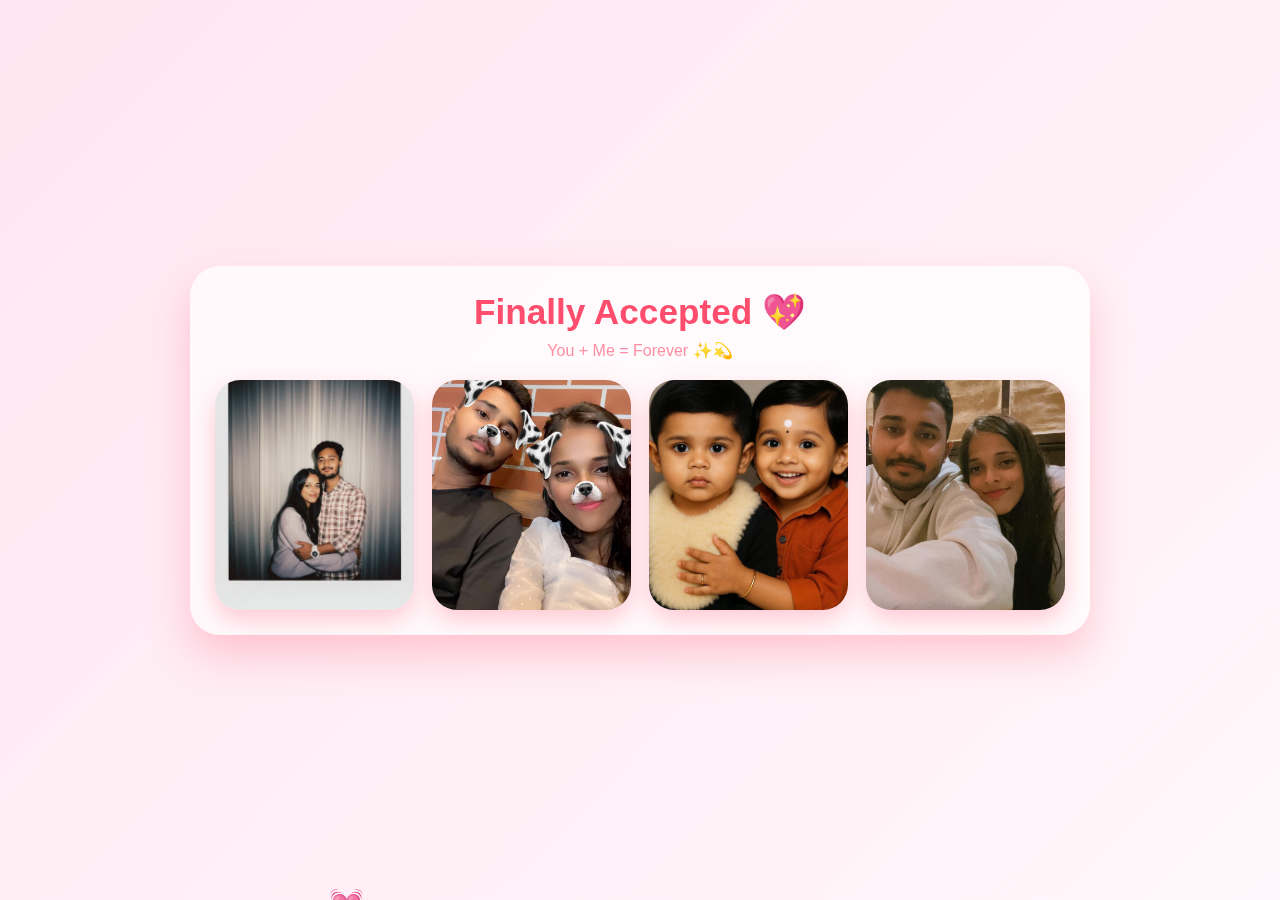
<file: finally.html>
<!DOCTYPE html>
<html lang="en">
<head>
    <meta charset="UTF-8">
    <meta name="viewport" content="width=device-width, initial-scale=1.0">
    <title>Finally Accepted 💖</title>

    <style>
        * {
            margin: 0;
            padding: 0;
            box-sizing: border-box;
            font-family: "Segoe UI", sans-serif;
        }

        body {
            min-height: 100vh;
            background: linear-gradient(135deg, #ffe6f0, #fff7fb);
            display: flex;
            justify-content: center;
            align-items: center;
            overflow: hidden;
        }

        .container {
            width: 95%;
            max-width: 900px;
            background: rgba(255,255,255,0.7);
            backdrop-filter: blur(8px);
            border-radius: 30px;
            padding: 25px;
            text-align: center;
            box-shadow: 0 20px 40px rgba(255, 77, 109, 0.25);
        }

        h1 {
            color: #ff4d6d;
            font-size: 2.2rem;
            margin-bottom: 8px;
            animation: pulse 2s infinite;
        }

        p {
            color: #ff8fa3;
            font-size: 1rem;
            margin-bottom: 20px;
        }

        .gallery {
            display: grid;
            grid-template-columns: repeat(auto-fit, minmax(180px, 1fr));
            gap: 18px;
        }

        .gallery img {
            width: 100%;
            height: 230px;
            object-fit: cover;
            border-radius: 25px;
            box-shadow: 0 10px 25px rgba(255, 105, 135, 0.35);
            transition: all 0.4s ease;
            animation: glow 3s infinite;
        }

        .gallery img:hover {
            transform: scale(1.1) rotate(1deg);
            box-shadow: 0 20px 45px rgba(255, 77, 109, 0.6);
        }

        @keyframes glow {
            0% { box-shadow: 0 0 15px rgba(255,77,109,0.3); }
            50% { box-shadow: 0 0 30px rgba(255,77,109,0.6); }
            100% { box-shadow: 0 0 15px rgba(255,77,109,0.3); }
        }

        @keyframes pulse {
            0% { transform: scale(1); }
            50% { transform: scale(1.05); }
            100% { transform: scale(1); }
        }

        /* Floating hearts */
        .heart {
            position: fixed;
            bottom: -20px;
            font-size: 20px;
            animation: floatUp 6s linear infinite;
            opacity: 0.8;
        }

        @keyframes floatUp {
            0% {
                transform: translateY(0) scale(1);
                opacity: 1;
            }
            100% {
                transform: translateY(-110vh) scale(1.5);
                opacity: 0;
            }
        }

        /* Mobile */
        @media (max-width: 600px) {
            h1 {
                font-size: 1.6rem;
            }
            .gallery img {
                height: 200px;
            }
        }
    </style>
</head>
<body>

    <div class="container">
        <h1>Finally Accepted 💖</h1>
        <p>You + Me = Forever ✨💫</p>

        <div class="gallery">
            <img src="images/image1.jpg" alt="us">
            <img src="images/image2.jpg" alt="forever">
            <img src="images/image3.jpg" alt="together">
            <img src="images/image4.jpg" alt="always">
        </div>
    </div>

    <!-- Floating hearts -->
    <script>
        const hearts = ["💖","💕","💘","💗","💓"];

        setInterval(() => {
            const heart = document.createElement("div");
            heart.className = "heart";
            heart.innerHTML = hearts[Math.floor(Math.random() * hearts.length)];
            heart.style.left = Math.random() * 100 + "vw";
            heart.style.fontSize = Math.random() * 20 + 18 + "px";
            document.body.appendChild(heart);

            setTimeout(() => heart.remove(), 6000);
        }, 500);
    </script>

</body>
</html>
</file>
